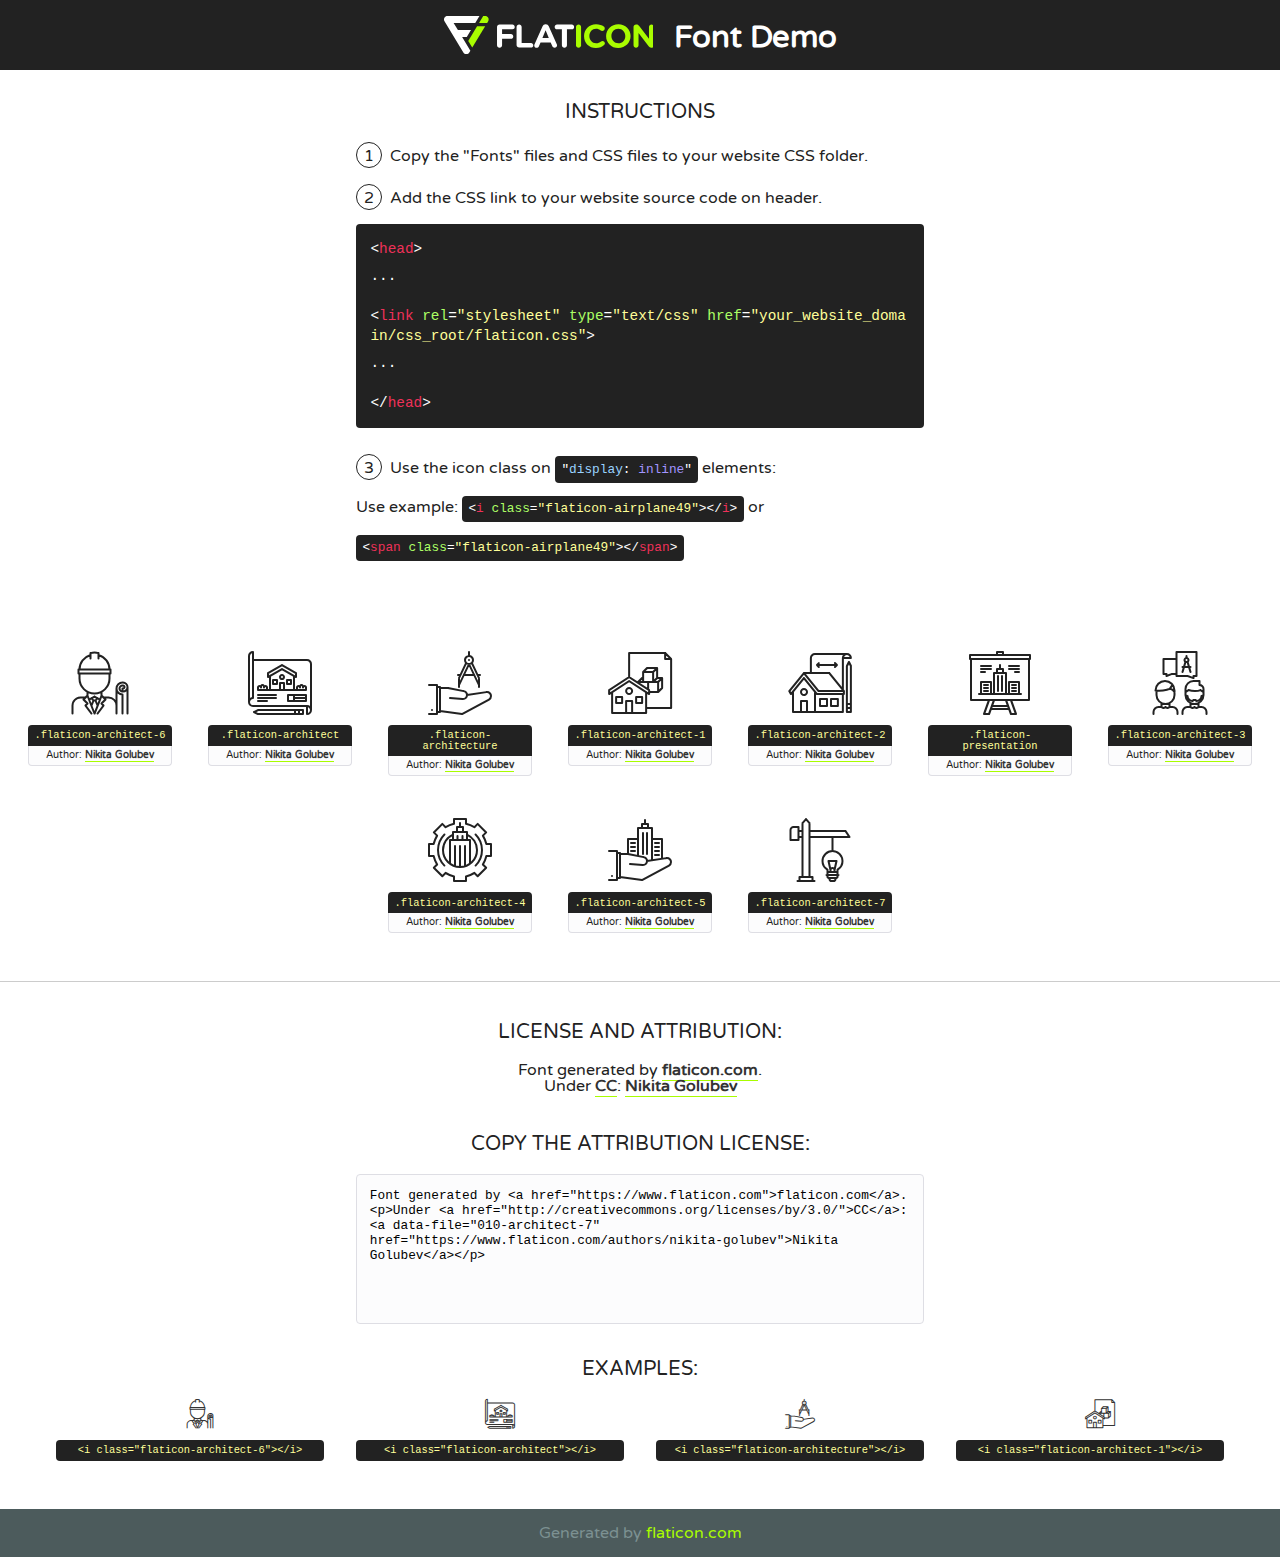
<file: css/flaticon/font/flaticon.html>
<!DOCTYPE html>
<!--
  Flaticon icon font: Flaticon
  Creation date: 02/08/2020 11:53
-->
<html>
<!DOCTYPE html>
<html>

<head>
    <title>Flaticon WebFont</title>
    <link href="http://fonts.googleapis.com/css?family=Varela+Round" rel="stylesheet" type="text/css" />
    <link rel="stylesheet" type="text/css" href="flaticon.css">
    <meta charset="UTF-8">
    <style>
    html, body, div, span, applet, object, iframe,
    h1, h2, h3, h4, h5, h6, p, blockquote, pre,
    a, abbr, acronym, address, big, cite, code,
    del, dfn, em, img, ins, kbd, q, s, samp,
    small, strike, strong, sub, sup, tt, var,
    b, u, i, center,
    dl, dt, dd, ol, ul, li,
    fieldset, form, label, legend,
    table, caption, tbody, tfoot, thead, tr, th, td,
    article, aside, canvas, details, embed, 
    figure, figcaption, footer, header, hgroup, 
    menu, nav, output, ruby, section, summary,
    time, mark, audio, video {
        margin: 0;
        padding: 0;
        border: 0;
        font-size: 100%;
        font: inherit;
        vertical-align: baseline;
    }
    /* HTML5 display-role reset for older browsers */
    article, aside, details, figcaption, figure, 
    footer, header, hgroup, menu, nav, section {
        display: block;
    }
    body {
        line-height: 1;
    }
    ol, ul {
        list-style: none;
    }
    blockquote, q {
        quotes: none;
    }
    blockquote:before, blockquote:after,
    q:before, q:after {
        content: '';
        content: none;
    }
    table {
        border-collapse: collapse;
        border-spacing: 0;
    }
    body {
        font-family: 'Varela Round', Helvetica, Arial, sans-serif;
        font-size: 16px;
        color: #222;
    }
    a {
        color: #333;
        border-bottom: 1px solid #a9fd00;
        font-weight: bold;
        text-decoration: none;
    }
    * {
        -moz-box-sizing: border-box;
        -webkit-box-sizing: border-box;
        box-sizing: border-box;
        margin: 0;
        padding: 0;
    }
    [class^="flaticon-"]:before, [class*=" flaticon-"]:before, [class^="flaticon-"]:after, [class*=" flaticon-"]:after {
        font-family: Flaticon;
        font-size: 30px;
        font-style: normal;
        margin-left: 20px;
        color: #333;
    }
    .wrapper {
        max-width: 600px;
        margin: auto;
        padding: 0 1em;
    }
    .title {
        font-size: 1.25em;
        text-align: center;
        margin-bottom: 1em;
        text-transform: uppercase;
    }
    header {
        text-align: center;
        background-color: #222;
        color: #fff;
        padding: 1em;
    }
    header .logo {
        width: 210px;
        height: 38px;
        display: inline-block;
        vertical-align: middle;
        margin-right: 1em;
        border: none;
    }
    header strong {
        font-size: 1.95em;
        font-weight: bold;
        vertical-align: middle;
        margin-top: 5px;
        display: inline-block;
    }
    .demo {
        margin: 2em auto;
        line-height: 1.25em;
    }
    .demo ul li {
        margin-bottom: 1em;
    }
    .demo ul li .num {
        color: #222;
        border-radius: 20px;
        display: inline-block;
        width: 26px;
        padding: 3px;
        height: 26px;
        text-align: center;
        margin-right: 0.5em;
        border: 1px solid #222;
    }
    .demo ul li code {
        background-color: #222;
        border-radius: 4px;
        padding: 0.25em 0.5em;
        display: inline-block;
        color: #fff;
        font-family: Consolas,Monaco,Lucida Console,Liberation Mono,DejaVu Sans Mono,Bitstream Vera Sans Mono,Courier New, monospace;
        font-weight: lighter;
        margin-top: 1em;
        font-size: 0.8em;
        word-break: break-all;
    }
    .demo ul li code.big {
        padding: 1em;
        font-size: 0.9em;
    }
    .demo ul li code .red {
        color: #EF3159;
    }
    .demo ul li code .green {
        color: #ACFF65;
    }
    .demo ul li code .yellow {
        color: #FFFF99;
    }
    .demo ul li code .blue {
        color: #99D3FF;
    }
    .demo ul li code .purple {
        color: #A295FF;
    }
    .demo ul li code .dots {
        margin-top: 0.5em;
        display: block;
    }
    #glyphs {
        border-bottom: 1px solid #ccc;
        padding: 2em 0;
        text-align: center;
    }
    .glyph {
        display: inline-block;
        width: 9em;
        margin: 1em;
        text-align: center;
        vertical-align: top;
        background: #FFF;
    }
    .glyph .glyph-icon {
        padding: 10px;
        display: block;
        font-family:"Flaticon";
        font-size: 64px;
        line-height: 1;
    }
    .glyph .glyph-icon:before {
        font-size: 64px;
        color: #222;
        margin-left: 0;
    }
    .class-name {
        font-size: 0.65em;
        background-color: #222;
        color: #fff;
        border-radius: 4px 4px 0 0;
        padding: 0.5em;
        color: #FFFF99;
        font-family: Consolas,Monaco,Lucida Console,Liberation Mono,DejaVu Sans Mono,Bitstream Vera Sans Mono,Courier New, monospace;
    }
    .author-name {
        font-size: 0.6em;
        background-color: #fcfcfd;
        border: 1px solid #DEDEE4;
        border-top: 0;
        border-radius: 0 0 4px 4px;
        padding: 0.5em;
    }
    .class-name:last-child {
        font-size: 10px;
        color:#888;
    }
    .class-name:last-child a {
        font-size: 10px;
        color:#555;
    }
    .class-name:last-child a:hover {
        color:#a9fd00;
    }
    .glyph > input {
        display: block;
        width: 100px;
        margin: 5px auto;
        text-align: center;
        font-size: 12px;
        cursor: text;
    }
    .glyph > input.icon-input {
        font-family:"Flaticon";
        font-size: 16px;
        margin-bottom: 10px;
    }
    .attribution .title {
        margin-top: 2em;
    }
    .attribution textarea {
        background-color: #fcfcfd;
        padding: 1em;
        border: none;
        box-shadow: none;
        border: 1px solid #DEDEE4;
        border-radius: 4px;
        resize: none;
        width: 100%;
        height: 150px;
        font-size: 0.8em;
        font-family: Consolas,Monaco,Lucida Console,Liberation Mono,DejaVu Sans Mono,Bitstream Vera Sans Mono,Courier New, monospace;
        -webkit-appearance: none;
    }
    .iconsuse {
        margin: 2em auto;
        text-align: center;
        max-width: 1200px;
    }
    .iconsuse:after {
        content: '';
        display: table;
        clear: both;
    }
    .iconsuse .image {
        float: left;
        width: 25%;
        padding: 0 1em;
    }
    .iconsuse .image p {
        margin-bottom: 1em;
    }
    .iconsuse .image span {
        display: block;
        font-size: 0.65em;
        background-color: #222;
        color: #fff;
        border-radius: 4px;
        padding: 0.5em;
        color: #FFFF99;
        margin-top: 1em;
        font-family: Consolas,Monaco,Lucida Console,Liberation Mono,DejaVu Sans Mono,Bitstream Vera Sans Mono,Courier New, monospace;
    }
    #footer {
        text-align: center;
        background-color: #4C5B5C;
        color: #7c9192;
        padding: 1em;
    }
    #footer a {
        border: none;
        color: #a9fd00;
        font-weight: normal;
    }
    @media (max-width: 960px) {
        .iconsuse .image {
            width: 50%;
        }
    }
    @media (max-width: 560px) {
        .iconsuse .image {
            width: 100%;
        }
    }
    </style>
</head>

<body class="characters-off">

    <header>
        <a href="https://www.flaticon.com" target="_blank" class="logo">
            <svg version="1.1" xmlns="http://www.w3.org/2000/svg" xmlns:xlink="http://www.w3.org/1999/xlink" xmlns:a="http://ns.adobe.com/AdobeSVGViewerExtensions/3.0/" viewBox="0 0 560.875 102.036" enable-background="new 0 0 560.875 102.036" xml:space="preserve">
                <defs>
                </defs>
                <g>
                    <g class="letters">
                        <path fill="#ffffff" d="M141.596,29.675c0-3.777,2.985-6.767,6.764-6.767h34.438c3.426,0,6.15,2.728,6.15,6.15
                        c0,3.43-2.724,6.149-6.15,6.149h-27.674v13.091h23.719c3.429,0,6.151,2.724,6.151,6.15c0,3.43-2.723,6.149-6.151,6.149h-23.719
                        v17.574c0,3.773-2.986,6.761-6.764,6.761c-3.779,0-6.764-2.989-6.764-6.761V29.675z"></path>
                        <path fill="#ffffff" d="M193.844,29.149c0-3.781,2.985-6.767,6.764-6.767c3.776,0,6.763,2.985,6.763,6.767v42.957h25.039
                        c3.426,0,6.149,2.726,6.149,6.153c0,3.425-2.723,6.15-6.149,6.15h-31.802c-3.779,0-6.764-2.986-6.764-6.768V29.149z"></path>
                        <path fill="#ffffff" d="M241.891,75.71l21.438-48.407c1.492-3.341,4.215-5.357,7.906-5.357h0.792
                        c3.686,0,6.323,2.017,7.815,5.357l21.439,48.407c0.436,0.967,0.701,1.845,0.701,2.723c0,3.602-2.809,6.501-6.414,6.501
                        c-3.161,0-5.269-1.845-6.499-4.655l-4.132-9.661h-27.059l-4.301,10.102c-1.144,2.631-3.426,4.214-6.237,4.214
                        c-3.517,0-6.24-2.81-6.24-6.325C241.1,77.64,241.451,76.677,241.891,75.71z M279.932,58.666l-8.521-20.297l-8.526,20.297H279.932
                        z"></path>
                        <path fill="#ffffff" d="M314.864,35.387H301.86c-3.429,0-6.239-2.813-6.239-6.238c0-3.429,2.811-6.24,6.239-6.24h39.533
                        c3.426,0,6.237,2.811,6.237,6.24c0,3.425-2.811,6.238-6.237,6.238h-13.001v42.785c0,3.773-2.99,6.761-6.764,6.761
                        c-3.779,0-6.764-2.989-6.764-6.761V35.387z"></path>
                        <path fill="#A9FD00" d="M352.615,29.149c0-3.781,2.985-6.767,6.767-6.767c3.774,0,6.761,2.985,6.761,6.767v49.024
                        c0,3.773-2.987,6.761-6.761,6.761c-3.781,0-6.767-2.989-6.767-6.761V29.149z"></path>
                        <path fill="#A9FD00" d="M374.132,53.836v-0.179c0-17.481,13.178-31.801,32.065-31.801c9.22,0,15.459,2.458,20.557,6.238
                        c1.402,1.054,2.637,2.985,2.637,5.357c0,3.692-2.985,6.59-6.681,6.59c-1.845,0-3.071-0.702-4.044-1.319
                        c-3.776-2.813-7.729-4.393-12.562-4.393c-10.364,0-17.831,8.611-17.831,19.154v0.173c0,10.542,7.291,19.329,17.831,19.329
                        c5.715,0,9.492-1.756,13.359-4.834c1.049-0.874,2.458-1.491,4.039-1.491c3.429,0,6.325,2.813,6.325,6.236
                        c0,2.106-1.056,3.78-2.282,4.834c-5.539,4.834-12.036,7.733-21.878,7.733C387.572,85.464,374.132,71.493,374.132,53.836z"></path>
                        <path fill="#A9FD00" d="M433.009,53.836v-0.179c0-17.481,13.79-31.801,32.766-31.801c18.981,0,32.592,14.143,32.592,31.628v0.173
                        c0,17.483-13.785,31.807-32.769,31.807C446.625,85.464,433.009,71.32,433.009,53.836z M484.224,53.836v-0.179
                        c0-10.539-7.725-19.326-18.626-19.326c-10.893,0-18.449,8.611-18.449,19.154v0.173c0,10.542,7.73,19.329,18.626,19.329
                        C476.676,72.986,484.224,64.378,484.224,53.836z"></path>
                        <path fill="#A9FD00" d="M506.233,29.321c0-3.774,2.99-6.763,6.767-6.763h1.401c3.252,0,5.183,1.583,7.029,3.953l26.093,34.265
                        V29.059c0-3.692,2.99-6.677,6.681-6.677c3.683,0,6.671,2.985,6.671,6.677v48.934c0,3.78-2.987,6.765-6.764,6.765h-0.436
                        c-3.257,0-5.188-1.581-7.034-3.953l-27.056-35.492v32.944c0,3.687-2.985,6.676-6.678,6.676c-3.683,0-6.673-2.989-6.673-6.676
                        V29.321z"></path>
                    </g>
                    <g class="insignia">
                        <path fill="#ffffff" d="M48.372,56.137h12.517l11.156-18.537H37.186L25.688,18.539h57.825L94.668,0H9.271
                        C5.925,0,2.842,1.801,1.198,4.716c-1.644,2.907-1.593,6.482,0.134,9.343l50.38,83.501c1.678,2.781,4.689,4.476,7.938,4.476
                        c3.246,0,6.257-1.695,7.935-4.476l2.898-4.804L48.372,56.137z"></path>
                        <g class="i">
                            <path fill="#A9FD00" d="M93.575,18.539h0.031v0.004l21.652,0.004l2.705-4.488c1.727-2.861,1.778-6.436,0.133-9.343
                            C116.454,1.801,113.371,0,110.026,0h-5.294L93.575,18.539z"></path>
                            <polygon fill="#A9FD00" points="88.291,27.356 64.725,66.486 75.519,84.404 109.942,27.356"></polygon>
                        </g>
                    </g>
                </g>
            </svg>
        </a>
        <strong>Font Demo</strong>
    </header>


    <section class="demo wrapper">

        <p class="title">Instructions</p>

        <ul>
            <li>
                <span class="num">1</span>Copy the "Fonts" files and CSS files to your website CSS folder.
            </li>
            <li>
                <span class="num">2</span>Add the CSS link to your website source code on header.
                <code class="big">
                    &lt;<span class="red">head</span>&gt;
                    <br/><span class="dots">...</span>
                    <br/>&lt;<span class="red">link</span> <span class="green">rel</span>=<span class="yellow">"stylesheet"</span> <span class="green">type</span>=<span class="yellow">"text/css"</span> <span class="green">href</span>=<span class="yellow">"your_website_domain/css_root/flaticon.css"</span>&gt;
                    <br/><span class="dots">...</span>
                    <br/>&lt;/<span class="red">head</span>&gt;
                </code>
            </li>

            <li>
                <p>
                    <span class="num">3</span>Use the icon class on <code>"<span class="blue">display</span>:<span class="purple"> inline</span>"</code> elements:
                    <br />
                    Use example: <code>&lt;<span class="red">i</span> <span class="green">class</span>=<span class="yellow">&quot;flaticon-airplane49&quot;</span>&gt;&lt;/<span class="red">i</span>&gt;</code> or <code>&lt;<span class="red">span</span> <span class="green">class</span>=<span class="yellow">&quot;flaticon-airplane49&quot;</span>&gt;&lt;/<span class="red">span</span>&gt;</code>
            </li>
        </ul>

    </section>




   <section id="glyphs">          
    
      
        <div class="glyph"><div class="glyph-icon flaticon-architect-6"></div>
            <div class="class-name">.flaticon-architect-6</div>
            <div class="author-name">Author: <a data-file="001-architect-6" href="https://www.flaticon.com/authors/nikita-golubev">Nikita Golubev</a> </div> 
        </div>        
        
        <div class="glyph"><div class="glyph-icon flaticon-architect"></div>
            <div class="class-name">.flaticon-architect</div>
            <div class="author-name">Author: <a data-file="002-architect" href="https://www.flaticon.com/authors/nikita-golubev">Nikita Golubev</a> </div> 
        </div>        
        
        <div class="glyph"><div class="glyph-icon flaticon-architecture"></div>
            <div class="class-name">.flaticon-architecture</div>
            <div class="author-name">Author: <a data-file="003-architecture" href="https://www.flaticon.com/authors/nikita-golubev">Nikita Golubev</a> </div> 
        </div>        
        
        <div class="glyph"><div class="glyph-icon flaticon-architect-1"></div>
            <div class="class-name">.flaticon-architect-1</div>
            <div class="author-name">Author: <a data-file="004-architect-1" href="https://www.flaticon.com/authors/nikita-golubev">Nikita Golubev</a> </div> 
        </div>        
        
        <div class="glyph"><div class="glyph-icon flaticon-architect-2"></div>
            <div class="class-name">.flaticon-architect-2</div>
            <div class="author-name">Author: <a data-file="005-architect-2" href="https://www.flaticon.com/authors/nikita-golubev">Nikita Golubev</a> </div> 
        </div>        
        
        <div class="glyph"><div class="glyph-icon flaticon-presentation"></div>
            <div class="class-name">.flaticon-presentation</div>
            <div class="author-name">Author: <a data-file="006-presentation" href="https://www.flaticon.com/authors/nikita-golubev">Nikita Golubev</a> </div> 
        </div>        
        
        <div class="glyph"><div class="glyph-icon flaticon-architect-3"></div>
            <div class="class-name">.flaticon-architect-3</div>
            <div class="author-name">Author: <a data-file="007-architect-3" href="https://www.flaticon.com/authors/nikita-golubev">Nikita Golubev</a> </div> 
        </div>        
        
        <div class="glyph"><div class="glyph-icon flaticon-architect-4"></div>
            <div class="class-name">.flaticon-architect-4</div>
            <div class="author-name">Author: <a data-file="008-architect-4" href="https://www.flaticon.com/authors/nikita-golubev">Nikita Golubev</a> </div> 
        </div>        
        
        <div class="glyph"><div class="glyph-icon flaticon-architect-5"></div>
            <div class="class-name">.flaticon-architect-5</div>
            <div class="author-name">Author: <a data-file="009-architect-5" href="https://www.flaticon.com/authors/nikita-golubev">Nikita Golubev</a> </div> 
        </div>        
        
        <div class="glyph"><div class="glyph-icon flaticon-architect-7"></div>
            <div class="class-name">.flaticon-architect-7</div>
            <div class="author-name">Author: <a data-file="010-architect-7" href="https://www.flaticon.com/authors/nikita-golubev">Nikita Golubev</a> </div> 
        </div>        
        

    </section>



    <section class="attribution wrapper"   style="text-align:center;">

      <div class="title">License and attribution:</div><div class="attrDiv">Font generated by <a href="https://www.flaticon.com">flaticon.com</a>. <div><p>Under <a href="http://creativecommons.org/licenses/by/3.0/">CC</a>: <a data-file="010-architect-7" href="https://www.flaticon.com/authors/nikita-golubev">Nikita Golubev</a></p>  </div>
      </div>
      <div class="title">Copy the Attribution License:</div>

    <textarea onclick="this.focus();this.select();">Font generated by &lt;a href=&quot;https://www.flaticon.com&quot;&gt;flaticon.com&lt;/a&gt;. <p>Under <a href="http://creativecommons.org/licenses/by/3.0/">CC</a>: <a data-file="010-architect-7" href="https://www.flaticon.com/authors/nikita-golubev">Nikita Golubev</a></p>  
     </textarea>

    </section>

    <section class="iconsuse">

          <div class="title">Examples:</div>            
             
            <div class="image">
                <p>
                    <i class="glyph-icon flaticon-architect-6"></i> 
                    <span>&lt;i class=&quot;flaticon-architect-6&quot;&gt;&lt;/i&gt;</span>
                </p>
            </div>
            
            <div class="image">
                <p>
                    <i class="glyph-icon flaticon-architect"></i> 
                    <span>&lt;i class=&quot;flaticon-architect&quot;&gt;&lt;/i&gt;</span>
                </p>
            </div>
            
            <div class="image">
                <p>
                    <i class="glyph-icon flaticon-architecture"></i> 
                    <span>&lt;i class=&quot;flaticon-architecture&quot;&gt;&lt;/i&gt;</span>
                </p>
            </div>
            
            <div class="image">
                <p>
                    <i class="glyph-icon flaticon-architect-1"></i> 
                    <span>&lt;i class=&quot;flaticon-architect-1&quot;&gt;&lt;/i&gt;</span>
                </p>
            </div>
                       
        </div>
                            
    </section>

<div id="footer">
    <div>Generated by <a href="https://www.flaticon.com">flaticon.com</a>
    </div>
</div>



</body>
</html>
</file>
<file: css/flaticon/font/flaticon.css>
/*
  	Flaticon icon font: Flaticon
  	Creation date: 02/08/2020 11:53
  	*/

    @font-face {
      font-family: "Flaticon";
      src: url("./Flaticon.eot");
      src: url("./Flaticon.eot?#iefix") format("embedded-opentype"),
      url("./Flaticon.woff2") format("woff2"),
      url("./Flaticon.woff") format("woff"),
      url("./Flaticon.ttf") format("truetype"),
      url("./Flaticon.svg#Flaticon") format("svg");
      font-weight: normal;
      font-style: normal;
    }

    @media screen and (-webkit-min-device-pixel-ratio:0) {
      @font-face {
        font-family: "Flaticon";
        src: url("./Flaticon.svg#Flaticon") format("svg");
      }
    }

    [class^="flaticon-"]:before, [class*=" flaticon-"]:before,
    [class^="flaticon-"]:after, [class*=" flaticon-"]:after {   
      font-family: Flaticon;
      speak: none;
      font-style: normal;
      font-weight: normal;
      font-variant: normal;
      text-transform: none;
      line-height: 1;

      /* Better Font Rendering =========== */
      -webkit-font-smoothing: antialiased;
      -moz-osx-font-smoothing: grayscale;
    }

    .flaticon-architect-6:before { content: "\f100"; }
    .flaticon-architect:before { content: "\f101"; }
    .flaticon-architecture:before { content: "\f102"; }
    .flaticon-architect-1:before { content: "\f103"; }
    .flaticon-architect-2:before { content: "\f104"; }
    .flaticon-presentation:before { content: "\f105"; }
    .flaticon-architect-3:before { content: "\f106"; }
    .flaticon-architect-4:before { content: "\f107"; }
    .flaticon-architect-5:before { content: "\f108"; }
    .flaticon-architect-7:before { content: "\f109"; }
</file>
